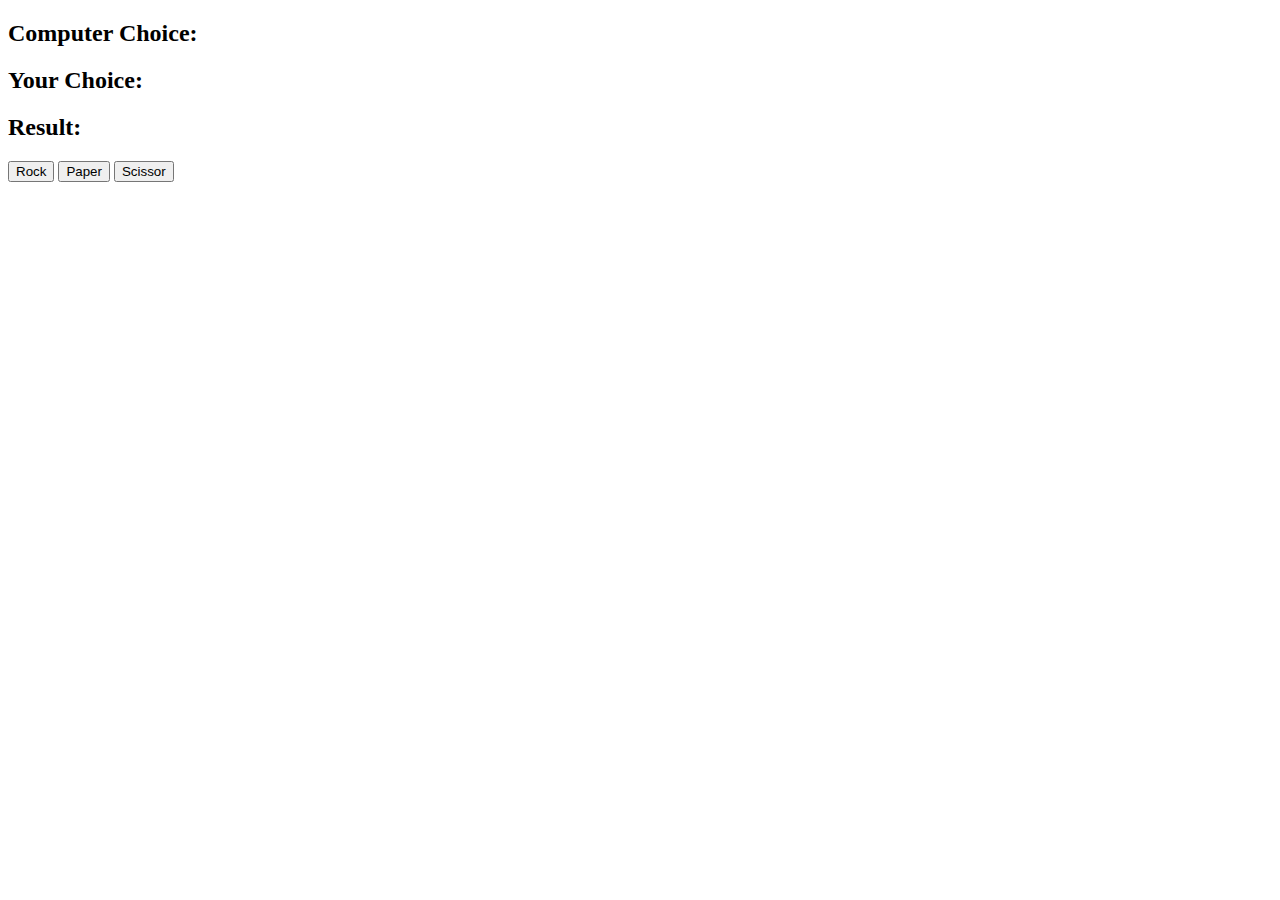
<file: Basic - Rock Paper Scissors/index.html>
<!DOCTYPE html>
<html lang="en" dir="ltr">
    <head>
        <meta charset="utf-8">
        <title>Rock Paper Scissors</title>
    </head>
    <body>

      <h2>Computer Choice: <span id="computer-choice"></span></h2>
      <h2>Your Choice: <span id="user-choice"></span></h2>
      <h2>Result: <span id="result"></span></h2>

      <button id="rock">Rock</button>
      <button id="paper">Paper</button>
      <button id="scissor">Scissor</button>

        <script src="app.js" charset="utf-8"></script>
    </body>
</html>
</file>
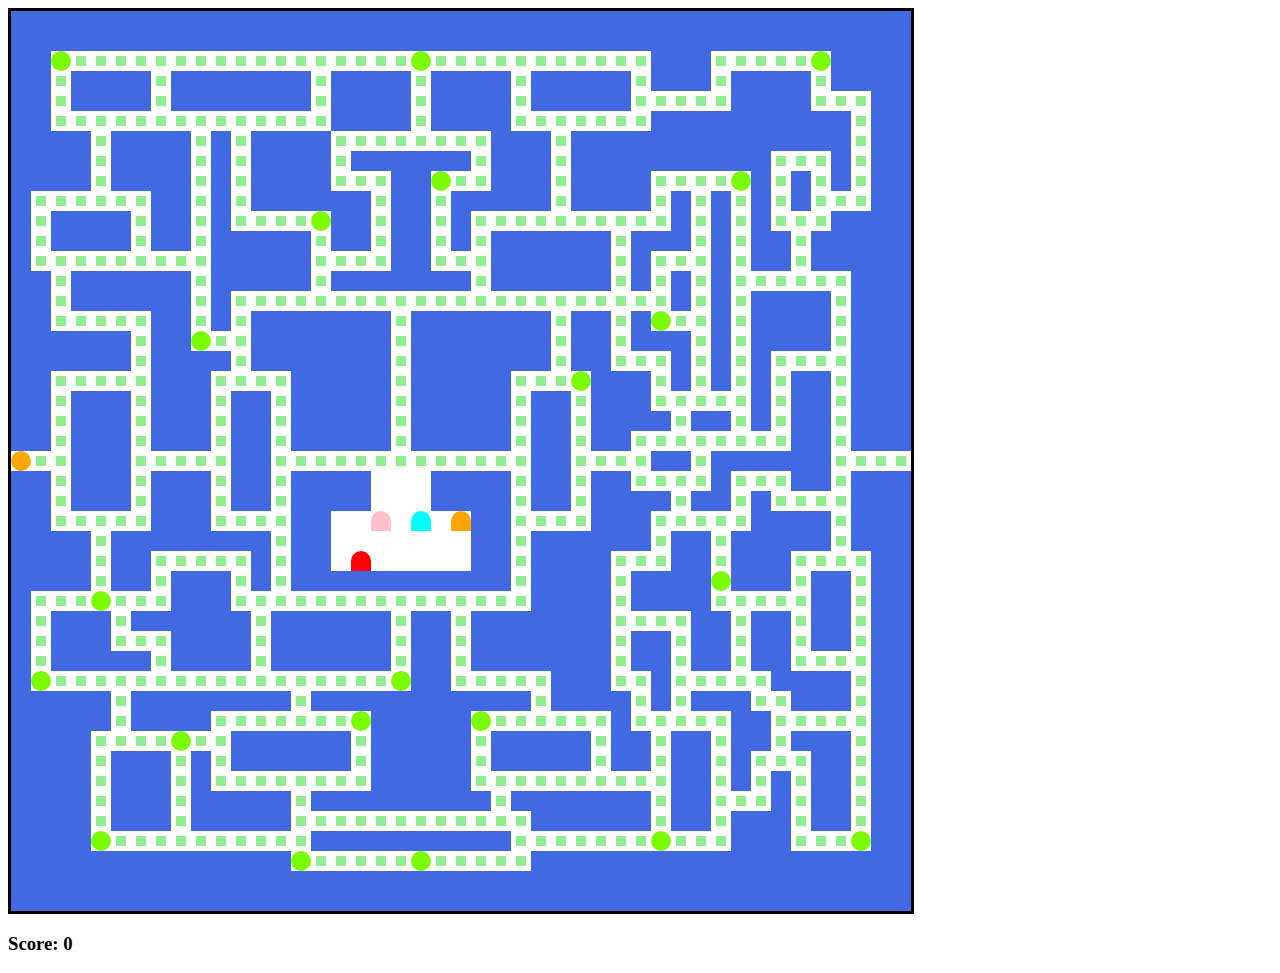
<file: JS pacman/Index.html>
<!DOCTYPE html>
<html lang="en">
<head>
 <meta charset="UTF-8">
 <link rel="stylesheet" href="style.css">
</head>
<body>
<div class="grid"></div>
<h3>Score: <span id="score">0</span></h3>

<script rel="script" src="script.js"></script>   
</body>
</html>
</file>
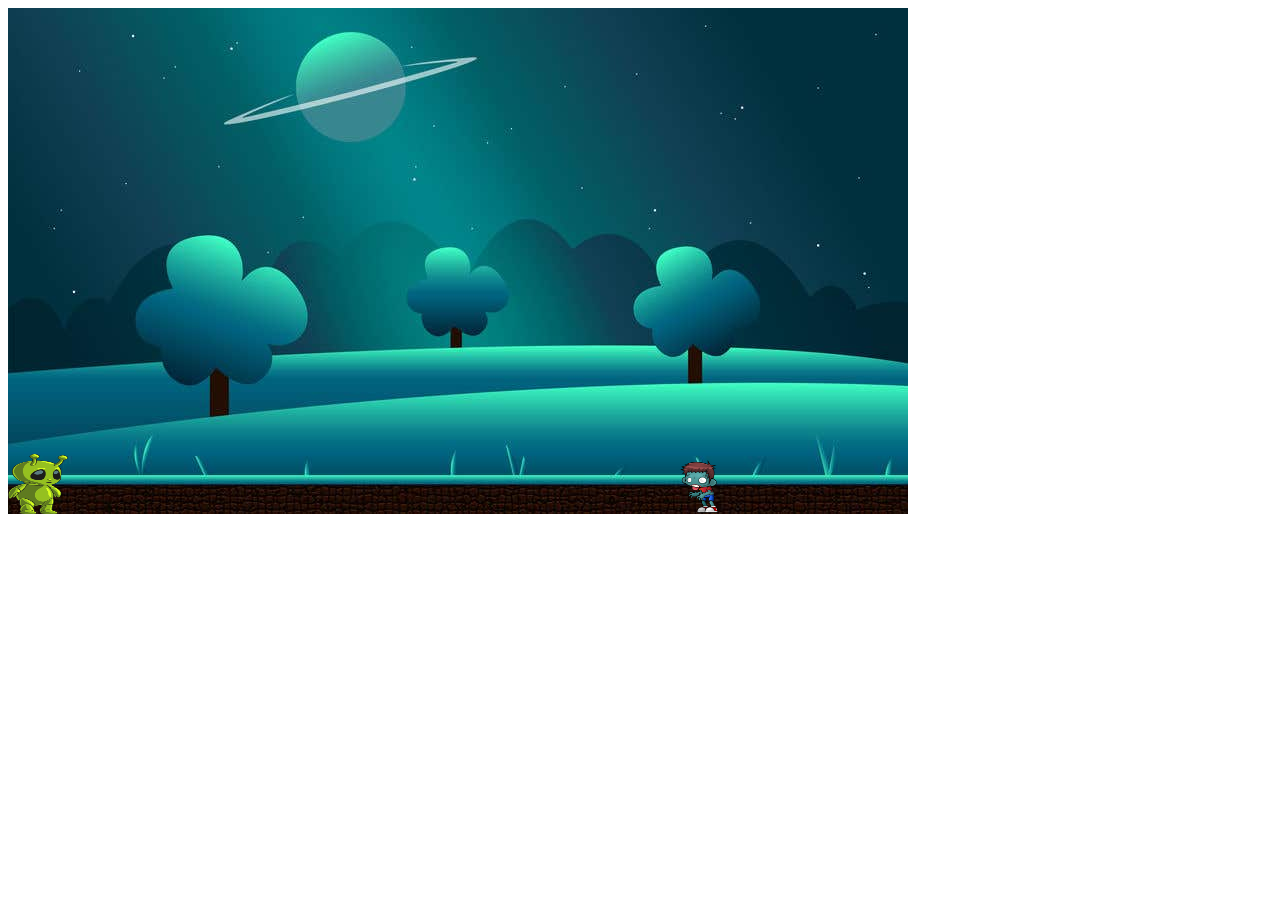
<file: JS Platform game/platformGame.html>
<!DOCTYPE html>
<html lang="en" dir="ltr">
    <head>
        <title>Platform game</title>
        <meta charset="UTF-8">
        <link rel="stylesheet" href="platformGame.css"></link>
    </head>
    <body>
        <div class="grid">
         <div class="dino"></div>
        </div>
        <h1 id="alert"></h1>
        <script src="platformGame.js" charset="UTF-8"></script>
    </body>
</html>
</file>
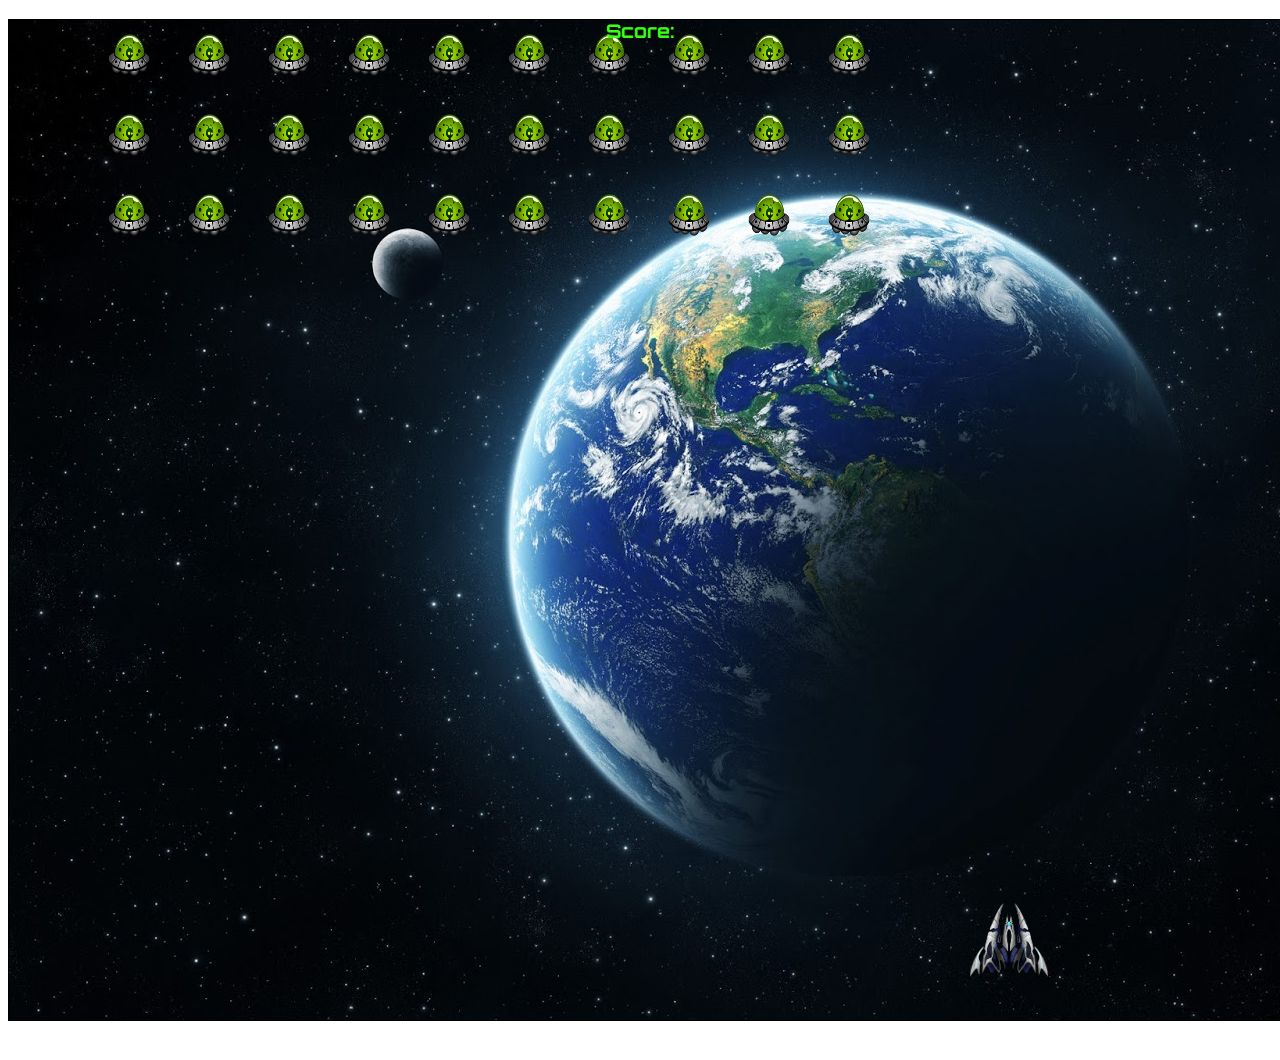
<file: JS Spaceinvader/spaceInvader.html>
<!DOCTYPE html>
<html lang="en" dir="ltr">
    <head>

     <title>SpaceInvaders</title>
     <meta charset="UTF-8">
     <link rel="stylesheet" href="spaceInvader.css">
     <link rel="preconnect" href="https://fonts.gstatic.com">
     <link href="https://fonts.googleapis.com/css2?family=Orbitron:wght@900&display=swap" rel="stylesheet">
    </head>
    <body> 
        <div class="grid">
         <div></div>
         <div></div>
         <div></div>
         <div></div>
         <div></div>
         <div></div>
         <div></div>
         <div></div>
         <div></div>
         <div></div>
         <div></div>
         <div></div>
         <div></div>
         <div></div>
         <div></div>
         <div></div>
         <div></div>
         <div></div>
         <div></div>
         <div></div>
         <div></div>
         <div></div>
         <div></div>
         <div></div>
         <div></div>
         <div></div>
         <div></div>
         <div></div>
         <div></div>
         <div></div>
         <div></div>
         <div></div>
         <div></div>
         <div></div>
         <div></div>
         <div></div>
         <div></div>
         <div></div>
         <div></div>
         <div></div>
         <div></div>
         <div></div>
         <div></div>
         <div></div>
         <div></div>
         <div></div>
         <div></div>
         <div></div>
         <div></div>
         <div></div>
         <div></div>
         <div></div>
         <div></div>
         <div></div>
         <div></div>
         <div></div>
         <div></div>
         <div></div>
         <div></div>
         <div></div>
         <div></div>
         <div></div>
         <div></div>
         <div></div>
         <div></div>
         <div></div>
         <div></div>
         <div></div>
         <div></div>
         <div></div>
         <div></div>
         <div></div>
         <div></div>
         <div></div>
         <div></div>
         <div></div>
         <div></div>
         <div></div>
         <div></div>
         <div></div>
         <div></div>
         <div></div>
         <div></div>
         <div></div>
         <div></div>
         <div></div>
         <div></div>
         <div></div>
         <div></div>
         <div></div>
         <div></div>
         <div></div>
         <div></div>
         <div></div>
         <div></div>
         <div></div>
         <div></div>
         <div></div>
         <div></div>
         <div></div>
         <div></div>
         <div></div>
         <div></div>
         <div></div>
         <div></div>
         <div></div>
         <div></div>
         <div></div>
         <div></div>
         <div></div>
         <div></div>
         <div></div>
         <div></div>
         <div></div>
         <div></div>
         <div></div>
         <div></div>
         <div></div>
         <div></div>
         <div></div>
         <div></div>
         <div></div>
         <div></div>
         <div></div>
         <div></div>
         <div></div>
         <div></div>
         <div></div>
         <div></div>
         <div></div>
         <div></div>
         <div></div>
         <div></div>
         <div></div>
         <div></div>
         <div></div>
         <div></div>
         <div></div>
         <div></div>
         <div></div>
         <div></div>
         <div></div>
         <div></div>
         <div></div>
         <div></div>
         <div></div>
         <div></div>
         <div></div>
         <div></div>
         <div></div>
         <div></div>
         <div></div>
         <div></div>
         <div></div>
         <div></div>
         <div></div>
         <div></div>
         <div></div>
         <div></div>
         <div></div>
         <div></div>
         <div></div>
         <div></div>
         <div></div>
         <div></div>
         <div></div>
         <div></div>
         <div></div>
         <div></div>
         <div></div>
         <div></div>
         <div></div>
         <div></div>
         <div></div>
         <div></div>
         <div></div>
         <div></div>
         <div></div>
         <div></div>
         <div></div>
         <div></div>
         <div></div>
         <div></div>
         <div></div>
         <div></div>
         <div></div>
         <div></div>
         <div></div>
         <div></div>
         <div></div>
         <div></div>
         <div></div>
         <div></div>
         <div></div>
         <div></div>
         <div></div>
         <div></div>
         <div></div>
         <div></div>
         <div></div>
         <div></div>
         <div></div>
         <div></div>
         <div></div>
         <div></div>
         <div></div>
         <div></div>
         <div></div>
         <div></div>
         <div></div>
         <div></div>
         <div></div>
         <div></div>
         <div></div>
         <div></div>
         <div></div>
         <div></div>
         <div></div>
         <div></div>
         <div></div>
         <div></div>
         <div></div>
         <div></div>
         <div></div>
         <div></div>
         <div></div>
         <div></div>
         <div></div>
         <div></div>
         <div></div>
         <div></div>
         <div></div>
         <div></div>
         <div></div>
         <div></div>
         <div></div>
         <div></div>
         <div></div>
         <div></div>
         <div></div>
         <div></div>
         <div></div>
         <div></div>
         <div></div>
         <div></div>
         <div></div>
         <div></div>
         <div></div>
         <div></div>
         <div></div>
         <div></div>
         <div></div>
         <div></div>
         <div></div>
         <div></div>
         <div></div>
         <div></div>
         <div></div>
         <div></div>
         <div></div>
        </div>
        <h3>Score: <span id="result"></span></h3>
        <script src="spaceInvader.js" charset="UTF-8"></script>
    </body>
</html>
</file>
<file: JS pacman/style.css>
.grid {
    display: flex;
    flex-wrap: wrap;
    height: 900px;
    width: 900px;
    align-content: center;
    background-color: white;
    border: solid black;
}

.grid div {
    height: 20px;
    width: 20px;

}

.pac-dot {
    background-color:lightgreen;
    border: 5px solid white;
    box-sizing: border-box;
}

.wall {
    background-color:royalblue;
    
}

.power-pellet {
    background-color:lawngreen;
    border-radius: 10px;
    
}

.blinky {
background-color: red;
border: 0px;
border-radius: 10px 10px 0 0;
}

.pinky {
 background-color: pink;
 border: 0px;
 border-radius: 10px 10px 0 0;
}

.inky {
 background-color: cyan;
 border: 0px;
 border-radius: 10px 10px 0 0;
}

.clyde {
 background-color: orange;
 border: 0px;
 border-radius: 10px 10px 0 0;
}

.scared-ghost {
    background-color: aquamarine;
    border: 0px;
    border-radius: 10px 10px 0 0;;
}

.pac-man {
    background-color: orange;
    border-radius: 10px;
}
</file>
<file: JS Platform game/platformGame.css>
.grid {
    position:absolute;
    background-image:url(nightBG.jpg);
    background-size:900px 506px;
    z-index: -1;
    height: 506px;
    width: 900px;
    align-content: center;

}
.dino {
    position: absolute;
    width: 60px;
    height: 60px;
    background-image:url(characters/alien_green/green__0000_idle_1.png);
    background-size: 60px 60px;
    bottom: 0px;
    align-content: center;
   
}

.obstacle {
    position: absolute;
    width: 60px;
    height: 60px;
    background-image:url(characters/Zombie_male/Attack11.png);
    background-size: 60px 60px;
    bottom: 0px;
    align-content: center;
    
}
#alert {
    position:absolute;
    align-content: center;
    text-align: center;
    padding-left: 19%;
    padding-top: 9%;
    font-size: 2em;
    z-index: +1;
}
</file>
<file: JS Spaceinvader/spaceInvader.css>
.grid {
    background-image:url(saveEarth.jfif);
    z-index: -1;
    position: absolute;
    display: flex;
    flex-wrap: wrap;
    border: solid 1px;
    width: 1600px; 
    height: 1000px; 
    background-size: 1600px 1000px;

}

.grid div {
    width: 80px;
    height: 80px;

}

.shooter {
    background-image:url(characters/clipart2908532.png);
    background-size: 80px 80px;
    position: relative;
    z-index: index 1;
    
}

.invader {
    
    background-image:url(characters/pngwing.com.png);
    background-size: 80px 80px;
    position: relative;
    z-index: index 1;
    width: 80px;
    height: 80px;
    
}

.boom {
    background-image: url(characters/boom.png);
    background-size: 80px 80px;
    width: 80px;
    height: 80px;
    z-index: index 1;
}

.laser {
    background-image:url(characters/laser.png);
    background-size: 40px 80px;
    width: 40px;
    height: 80px;
    z-index: index 1;
    
}
h3, #result {
    font-family: 'Orbitron', sans-serif;
    color:#39FF14;
    text-align:center;
    position:unset;
}
</file>
